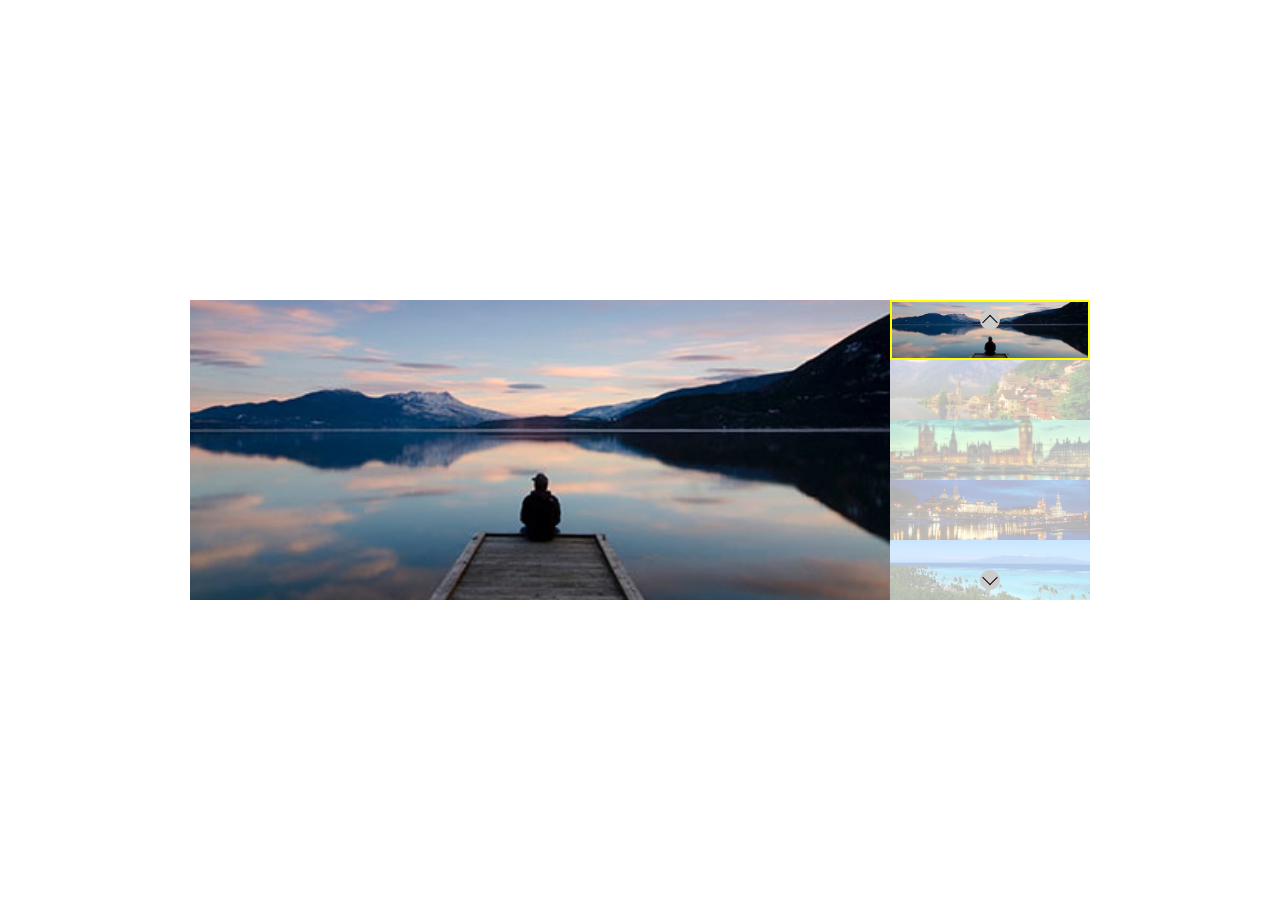
<file: bonus2/index.html>
<!DOCTYPE html>
<html lang="en">
  <head>
    <meta charset="UTF-8" />
    <meta http-equiv="X-UA-Compatible" content="IE=edge" />
    <meta name="viewport" content="width=device-width, initial-scale=1.0" />
    <title>Carosello News Bonus2</title>
    <link rel="stylesheet" href="style.css" />
  </head>
  <body>
    <div class="container">
      <div class="items">
        
      </div>
      
    </div> 

    <script src="main.js"></script>
  </body>
</html>
</file>
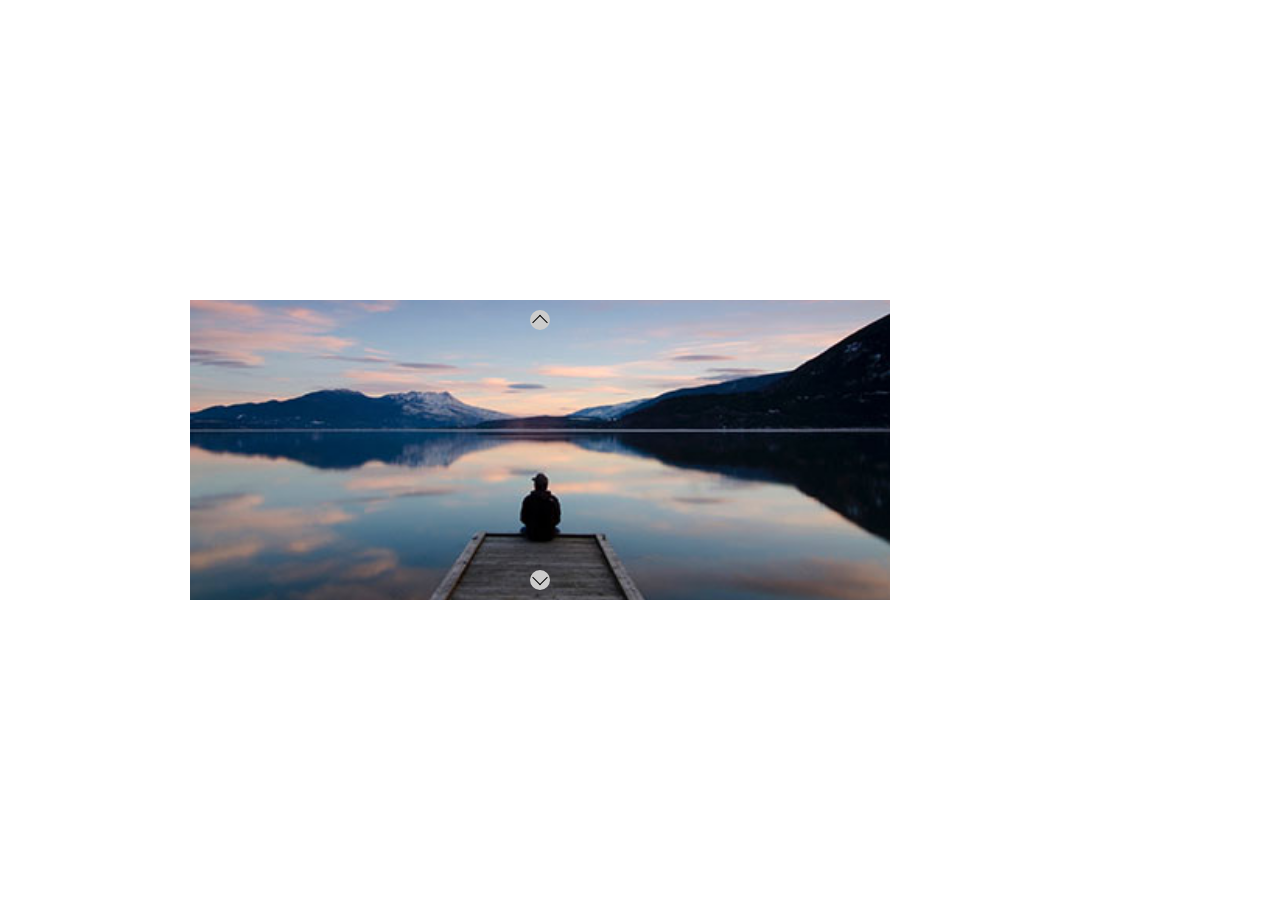
<file: versione-base/index.html>
<!DOCTYPE html>
<html lang="en">
  <head>
    <meta charset="UTF-8" />
    <meta http-equiv="X-UA-Compatible" content="IE=edge" />
    <meta name="viewport" content="width=device-width, initial-scale=1.0" />
    <title>Carosello News</title>
    <link rel="stylesheet" href="css/style.css" />
  </head>
  <body>
    <div class="container">
      <div class="items">

        <div class="prev"></div>
        <div class="next"></div>
      </div>
    </div>

    <script src="js/main.js"></script>
  </body>
</html>
</file>
<file: bonus2/style.css>
* {
    margin: 0;
    padding: 0;
    box-sizing: border-box;
}

.container {
    width: 900px;
    height: 100vh;
    margin: 0 auto;
    display: flex;
    align-items: center;
    flex-wrap: wrap;
}

.items {
    position: relative;
    width: 700px;
    height: 300px;
}

.item {
    height: 100%;
    display: none;
    position: relative;
}

.item img {
    width: 100%;
    height: 100%;
    object-fit: cover;
}

.item.active {
    display: block;
}

.thumbNails {
    width: 200px;
    position: relative;
}

.thuItem {
    width: 100%;
    height: 60px;
}

.thuItem img {
    width: 100%;
    height: 100%;
    object-fit: cover;
    display: block;
    opacity: 0.3;
}

.thuItem.attuale img {
    opacity: 1;
    border: 2px solid yellow;
}

.prev, .next {
    width: 20px;
    height: 20px;
    margin: 10px 0;
    border-radius: 50%;
    background: #ccc;
    position: absolute;
    left: 50%;
    transform: translate(-50%);
    cursor: pointer;
    z-index: 999;
}

.prev {
    top: 0;
}

.next {
    bottom: 0;
}

.prev::after {
    content: '';
    width: 10px;
    height: 10px;
    transform: rotate(45deg);
    border-top: 1px solid black;
    border-right: 1px solid black;
    display: block;
    position: absolute;
    top: 35%;
    left: 50%;
    transform: translate(-50%) rotate(-45deg);
}

.next::before {
    content: '';
    width: 10px;
    height: 10px;
    transform: rotate(45deg);
    border-top: 1px solid black;
    border-right: 1px solid black;
    display: block;
    position: absolute;
    bottom: 35%;
    left: 50%;
    transform: translate(-50%) rotate(135deg);
}
</file>
<file: versione-base/css/style.css>
* {
    margin: 0;
    padding: 0;
    box-sizing: border-box;
}

.container {
    width: 900px;
    height: 100vh;
    margin: 0 auto;
    display: flex;
    align-items: center;
}

.items {
    position: relative;
    width: 700px;
    height: 300px;
}

.item {
    height: 100%;
    display: none;
    position: relative;
}

.item img {
    width: 100%;
    height: 100%;
    object-fit: cover;
}

.item.active {
    display: block;
}

.prev, .next {
    width: 20px;
    height: 20px;
    margin: 10px 0;
    border-radius: 50%;
    background: #ccc;
    position: absolute;
    left: 50%;
    transform: translate(-50%);
    cursor: pointer;
    z-index: 999;
}

.prev {
    top: 0;
}

.next {
    bottom: 0;
}

.prev::after {
    content: '';
    width: 10px;
    height: 10px;
    transform: rotate(45deg);
    border-top: 1px solid black;
    border-right: 1px solid black;
    display: block;
    position: absolute;
    top: 35%;
    left: 50%;
    transform: translate(-50%) rotate(-45deg);
}

.next::before {
    content: '';
    width: 10px;
    height: 10px;
    transform: rotate(45deg);
    border-top: 1px solid black;
    border-right: 1px solid black;
    display: block;
    position: absolute;
    bottom: 35%;
    left: 50%;
    transform: translate(-50%) rotate(135deg);
}
</file>
